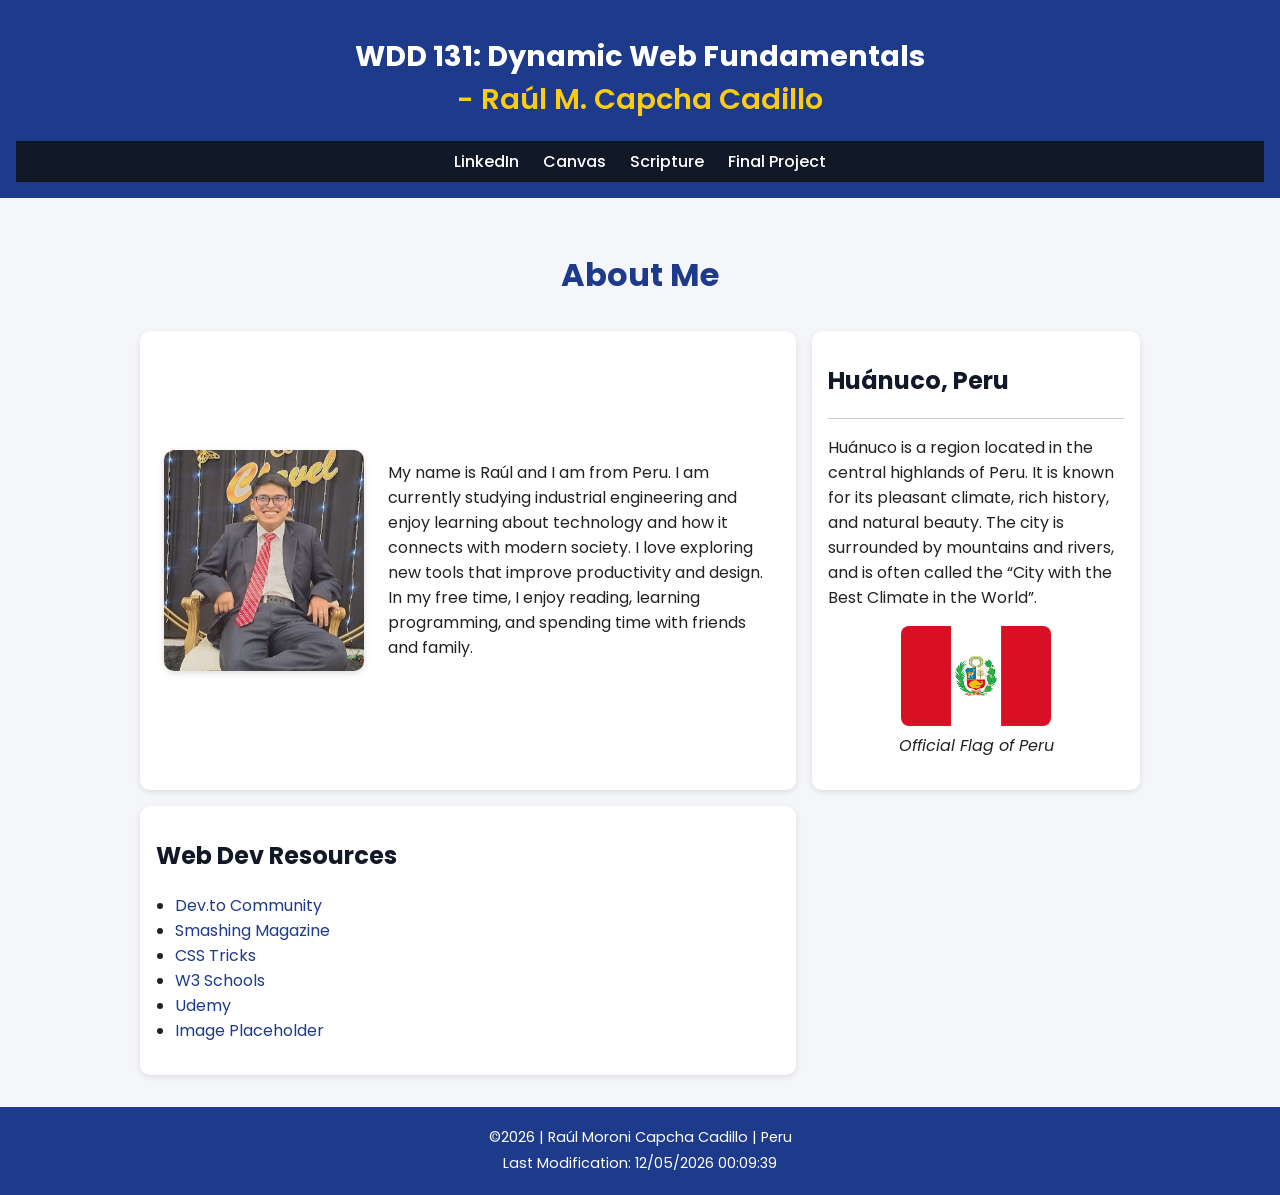
<file: index.html>
<!DOCTYPE html>
<html lang="en">
<head>
  <meta charset="UTF-8">
  <meta name="viewport" content="width=device-width, initial-scale=1.0">
  <title>WDD 131 – Dynamic Web Fundamentals – Raúl Moroni Capcha Cadillo</title>
  <meta name="description" content="WDD 131 – Dynamic Web Fundamentals – Raúl Moroni Capcha Cadillo. Personal introduction and web development resources.">
  <meta name="author" content="Raúl Moroni Capcha Cadillo">
  <link rel="stylesheet" href="styles/base.css">
  <script src="scripts/getdates.js" defer></script>
  <link href="https://fonts.googleapis.com/css2?family=Poppins:wght@400;600&family=Merriweather&display=swap" rel="stylesheet">
</head>
<body>
  <header>
    <h1 id="course-title">WDD 131: Dynamic Web Fundamentals <span>- Raúl M. Capcha Cadillo</span></h1>
    <nav>
      <a href="https://www.linkedin.com" target="_blank">LinkedIn</a>
      <a href="https://byupw.instructure.com/" target="_blank">Canvas</a>
      <a href="https://www.churchofjesuschrist.org/study/scriptures/bofm/1-ne/3?lang=eng&id=p7#p7" target="_blank">Scripture</a>
      <a href="#">Final Project</a>
    </nav>
  </header>

  <main>
    <h1>About Me</h1>

<section class="card profile">
  <img class="profile-pic" src="images/profile.jpg" alt="Photo of Raúl">
  <div>
    <p>My name is Raúl and I am from Peru. I am currently studying industrial engineering and enjoy learning about technology and how it connects with modern society. I love exploring new tools that improve productivity and design. In my free time, I enjoy reading, learning programming, and spending time with friends and family.</p>
  </div>
</section>

<section class="card">
  <h2>Huánuco, Peru</h2>
  <hr>
  <p>Huánuco is a region located in the central highlands of Peru. It is known for its pleasant climate, rich history, and natural beauty. The city is surrounded by mountains and rivers, and is often called the “City with the Best Climate in the World”.</p>
  <figure>
    <img src="images/flag_peru.png" alt="Flag of Peru" width="150">
    <figcaption><em>Official Flag of Peru</em></figcaption>
  </figure>
</section>

    <section class="card">
      <h2>Web Dev Resources</h2>
      <ul>
        <li><a href="https://dev.to" target="_blank">Dev.to Community</a></li>
        <li><a href="https://www.smashingmagazine.com/" target="_blank">Smashing Magazine</a></li>
        <li><a href="https://css-tricks.com/" target="_blank">CSS Tricks</a></li>
        <li><a href="https://www.w3schools.com/" target="_blank">W3 Schools</a></li>
        <li><a href="https://www.udemy.com/" target="_blank">Udemy</a></li>
        <li><a href="https://placehold.co/" target="_blank">Image Placeholder</a></li>
      </ul>
    </section>
  </main>

  <footer>
    <p>©<span id="currentyear"></span> | Raúl Moroni Capcha Cadillo | Peru</p>
    <p id="lastModified"></p>
  </footer>
</body>
</html>
</file>
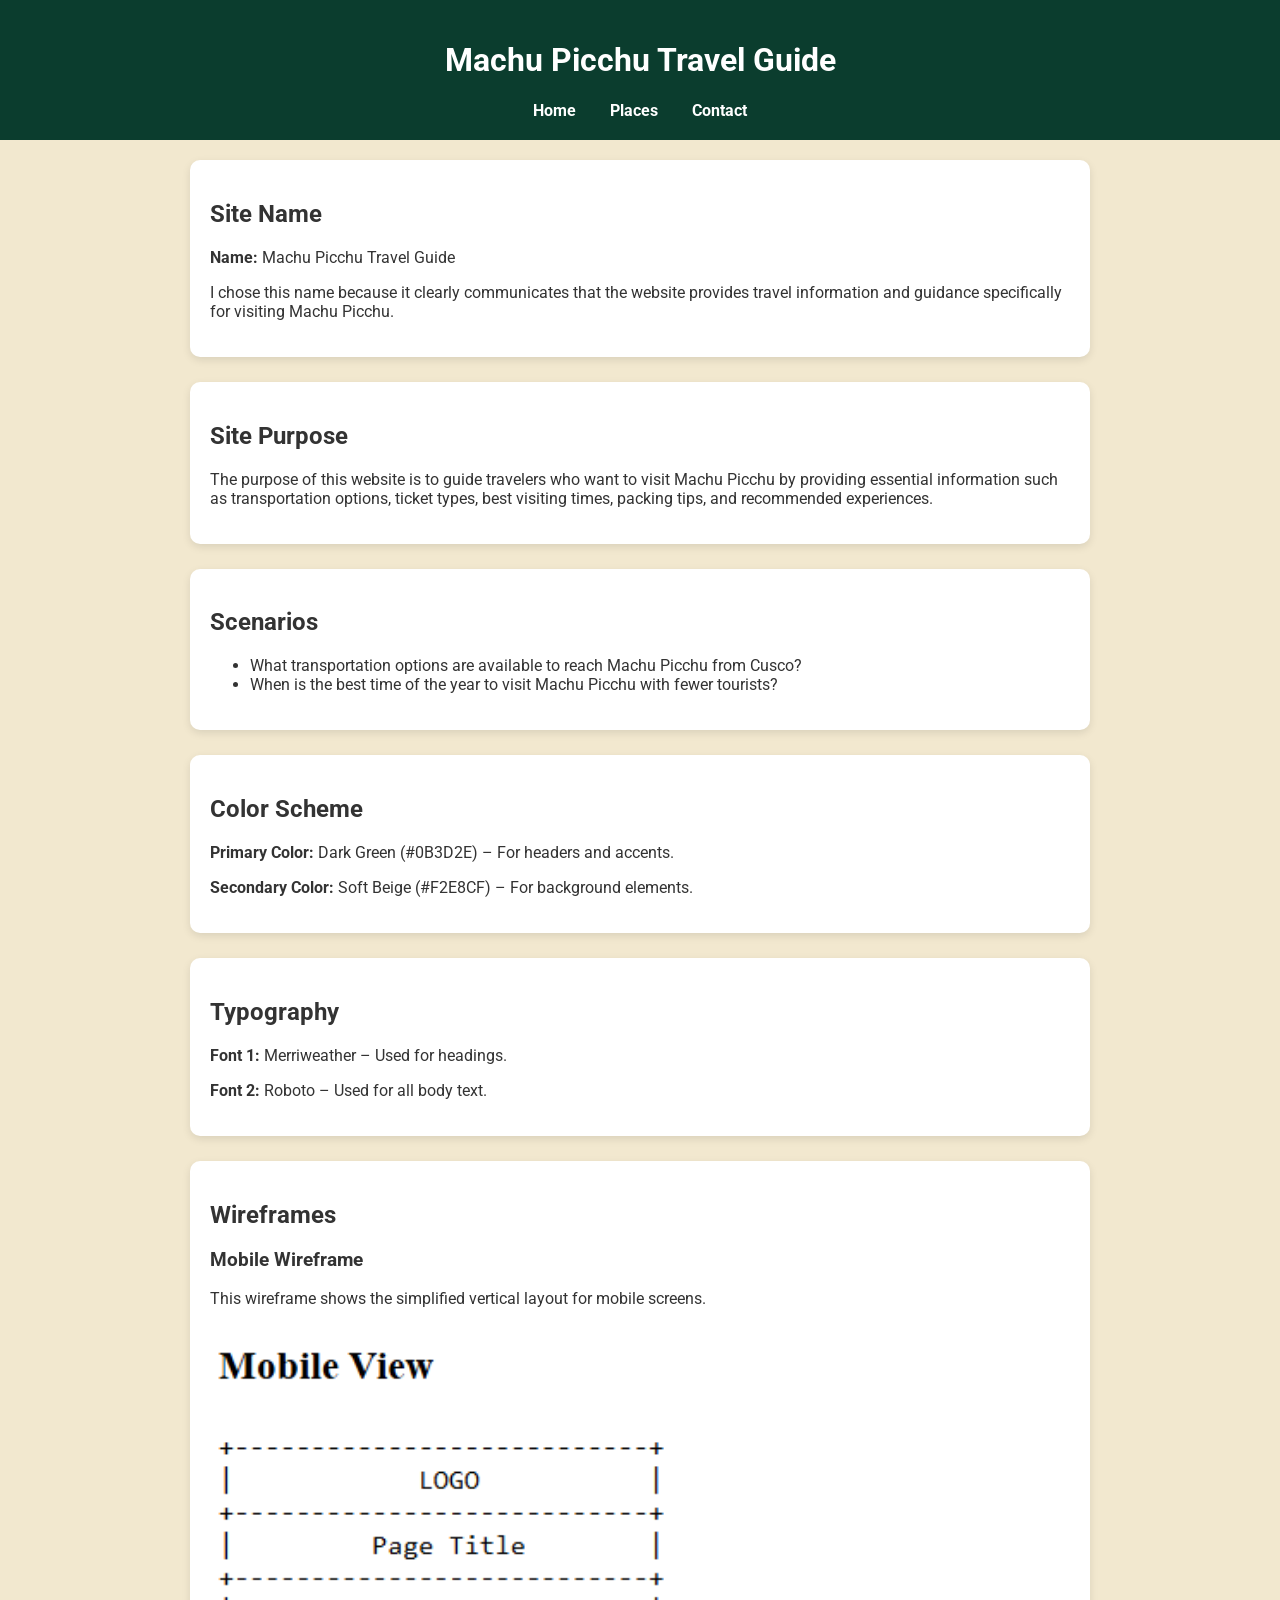
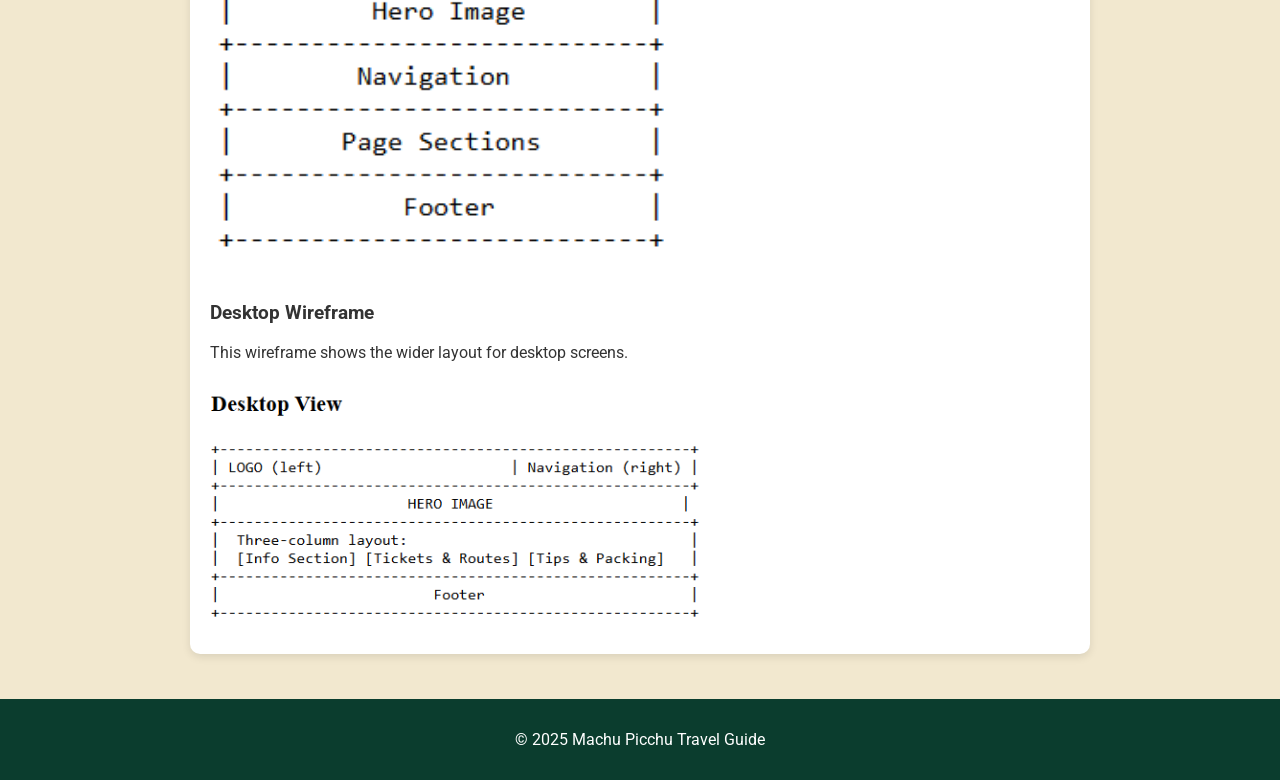
<file: project/index.html>
<!DOCTYPE html>
<html lang="en">
<head>
    <meta charset="UTF-8" />
    <meta name="viewport" content="width=device-width, initial-scale=1.0" />
    <title>Machu Picchu Travel Guide</title>

    <!-- Google Fonts -->
    <link href="https://fonts.googleapis.com/css2?family=Merriweather:wght@700&family=Roboto&display=swap" rel="stylesheet">

    <!-- CSS -->
    <link rel="stylesheet" href="styles.css" />
</head>

<body>

    <header class="header">
        <h1>Machu Picchu Travel Guide</h1>
        <nav>
            <a href="index.html">Home</a>
            <a href="places.html">Places</a>
            <a href="contact.html">Contact</a>
        </nav>
    </header>

    <main class="container">

        <!-- Site Name Section -->
        <section class="card">
            <h2>Site Name</h2>
            <p><strong>Name:</strong> Machu Picchu Travel Guide</p>
            <p>
                I chose this name because it clearly communicates that the website provides
                travel information and guidance specifically for visiting Machu Picchu.
            </p>
        </section>

        <!-- Purpose Section -->
        <section class="card">
            <h2>Site Purpose</h2>
            <p>
                The purpose of this website is to guide travelers who want to visit Machu Picchu
                by providing essential information such as transportation options, ticket types,
                best visiting times, packing tips, and recommended experiences.
            </p>
        </section>

        <!-- Scenarios Section -->
        <section class="card">
            <h2>Scenarios</h2>
            <ul>
                <li>What transportation options are available to reach Machu Picchu from Cusco?</li>
                <li>When is the best time of the year to visit Machu Picchu with fewer tourists?</li>
            </ul>
        </section>

        <!-- Color Scheme -->
        <section class="card">
            <h2>Color Scheme</h2>
            <p><strong>Primary Color:</strong> Dark Green (#0B3D2E) – For headers and accents.</p>
            <p><strong>Secondary Color:</strong> Soft Beige (#F2E8CF) – For background elements.</p>
        </section>

        <!-- Typography -->
        <section class="card">
            <h2>Typography</h2>
            <p><strong>Font 1:</strong> Merriweather – Used for headings.</p>
            <p><strong>Font 2:</strong> Roboto – Used for all body text.</p>
        </section>

        <!-- Wireframes -->
        <section class="card">
            <h2>Wireframes</h2>

            <h3>Mobile Wireframe</h3>
            <p>This wireframe shows the simplified vertical layout for mobile screens.</p>
            <img src="mobile-wireframe.png" alt="Mobile Wireframe" class="wireframe">

            <h3>Desktop Wireframe</h3>
            <p>This wireframe shows the wider layout for desktop screens.</p>
            <img src="desktop-wireframe.png" alt="Desktop Wireframe" class="wireframe">
        </section>

    </main>

    <footer class="footer">
        <p>© 2025 Machu Picchu Travel Guide</p>
    </footer>

</body>
</html>
</file>
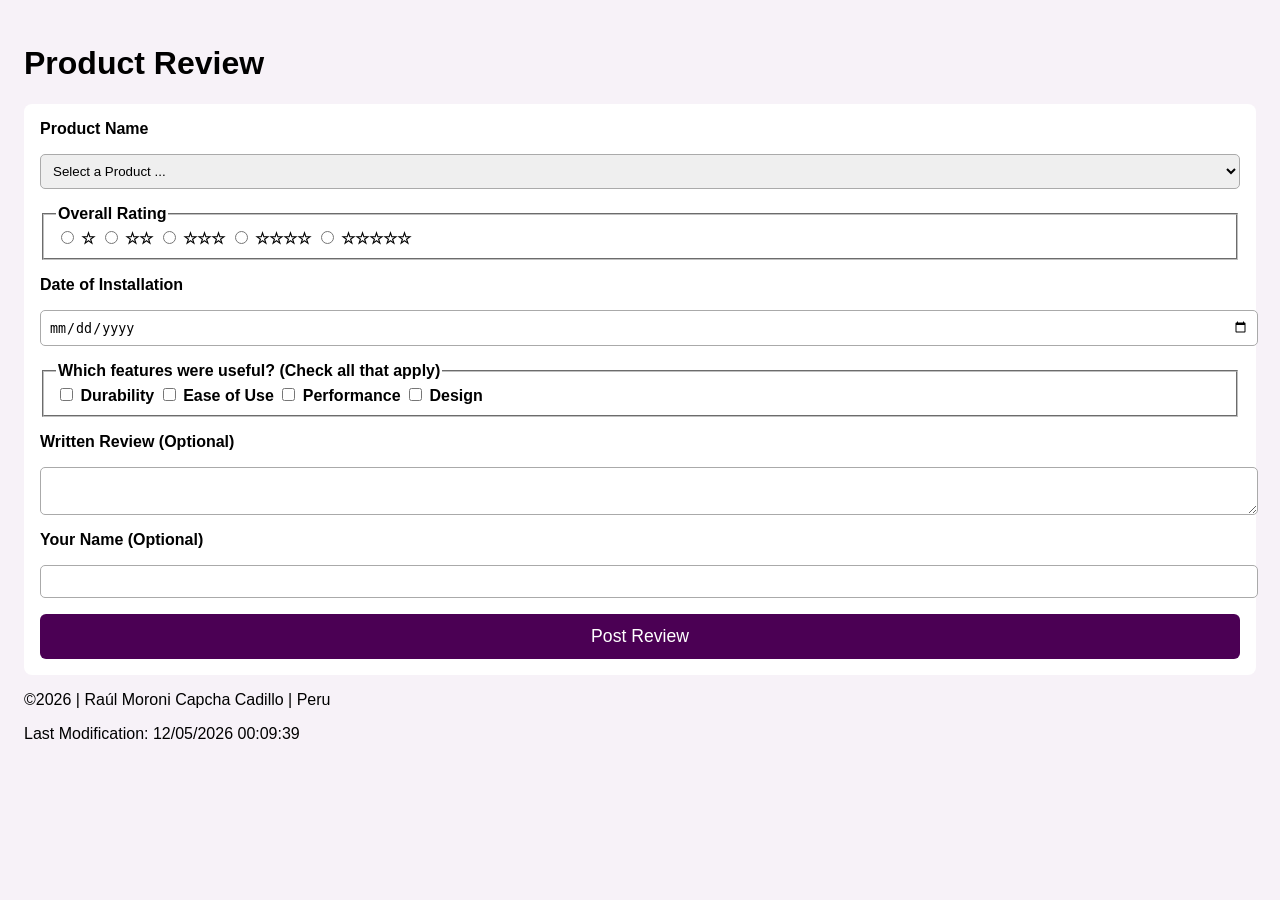
<file: form.html>
<!DOCTYPE html>
<html lang="en">
<head>
  <meta charset="UTF-8">
  <meta name="viewport" content="width=device-width, initial-scale=1.0">
  <title>Product Review</title>
  <link rel="stylesheet" href="styles/form.css">
  <script defer src="scripts/form.js"></script>
  <script defer src="scripts/footer.js"></script>
</head>
<body>

<header>
  <h1>Product Review</h1>
</header>

<main>

  <form method="get" action="review.html">

    <!-- Product Name -->
    <label for="product">Product Name</label>
    <select name="product" id="product" required>
      <option value="" disabled selected>Select a Product ...</option>
    </select>

    <!-- Rating -->
    <fieldset>
      <legend>Overall Rating</legend>

      <label><input type="radio" name="rating" value="1" required> ☆</label>
      <label><input type="radio" name="rating" value="2"> ☆☆</label>
      <label><input type="radio" name="rating" value="3"> ☆☆☆</label>
      <label><input type="radio" name="rating" value="4"> ☆☆☆☆</label>
      <label><input type="radio" name="rating" value="5"> ☆☆☆☆☆</label>

    </fieldset>

    <!-- Date Installed -->
    <label for="install">Date of Installation</label>
    <input type="date" id="install" name="install" required>

    <!-- Useful Features -->
    <fieldset>
      <legend>Which features were useful? (Check all that apply)</legend>

      <label><input type="checkbox" name="features" value="durability"> Durability</label>
      <label><input type="checkbox" name="features" value="ease"> Ease of Use</label>
      <label><input type="checkbox" name="features" value="performance"> Performance</label>
      <label><input type="checkbox" name="features" value="design"> Design</label>

    </fieldset>

    <!-- Written Review -->
    <label for="review">Written Review (Optional)</label>
    <textarea id="review" name="review"></textarea>

    <!-- User Name -->
    <label for="user">Your Name (Optional)</label>
    <input type="text" id="user" name="user">

    <!-- Submit Button -->
    <input type="submit" value="Post Review">

  </form>
</main>

<footer>
  <p>©<span id="currentyear"></span> | Raúl Moroni Capcha Cadillo | Peru</p>
  <p id="lastModified"></p>
</footer>

</body>
</html>
</file>
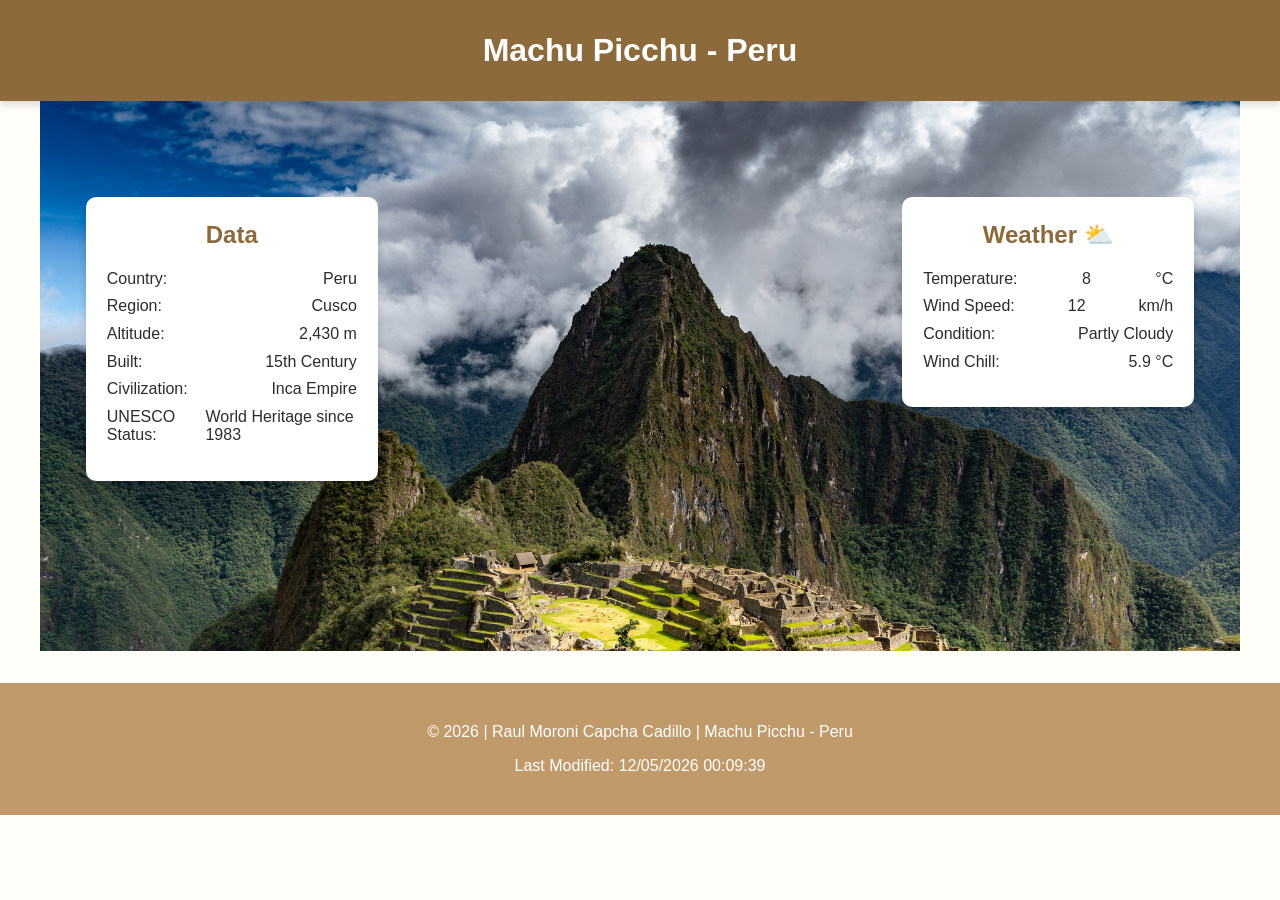
<file: place.html>
<!DOCTYPE html>
<html lang="en">
<head>
  <meta charset="UTF-8" />
  <meta name="viewport" content="width=device-width, initial-scale=1.0" />
  <title>Machu Picchu - Peru</title>
  <link rel="stylesheet" href="styles/place.css">
  <script src="scripts/place.js" defer></script>
</head>

<body>
  <header>
    <h1>Machu Picchu - Peru</h1>
  </header>

  <main>

    <!-- HERO IMAGE -->
    <picture class="hero">
      <source media="(min-width: 700px)" srcset="images/machu-large.jpeg">
      <img src="images/machu-small.jpeg" alt="Machu Picchu panorama">
    </picture>

    <!-- DATA SECTION -->
    <section class="data">
      <h2>Data</h2>
      <ul>
        <li><span>Country:</span> Peru</li>
        <li><span>Region:</span> Cusco</li>
        <li><span>Altitude:</span> 2,430 m</li>
        <li><span>Built:</span> 15th Century</li>
        <li><span>Civilization:</span> Inca Empire</li>
        <li><span>UNESCO Status:</span> World Heritage since 1983</li>
      </ul>
    </section>

    <!-- WEATHER SECTION -->
    <section class="weather">
      <h2>Weather</h2>

      <!-- ICON FOR MOBILE (SVG) -->
      <img src="images/cloud-sun.png" alt="Weather Icon" class="weather-icon">

      <ul>
        <li><span>Temperature:</span> <span id="temp">8</span> °C</li>
        <li><span>Wind Speed:</span> <span id="wind">12</span> km/h</li>
        <li><span>Condition:</span> Partly Cloudy</li>
        <li><span>Wind Chill:</span> <span id="windchill"></span></li>
      </ul>
    </section>

  </main>

  <footer>
    <p>&copy; <span id="year"></span> | Raul Moroni Capcha Cadillo | Machu Picchu - Peru</p>
    <p>Last Modified: <span id="lastModified"></span></p>
  </footer>

</body>
</html>
</file>
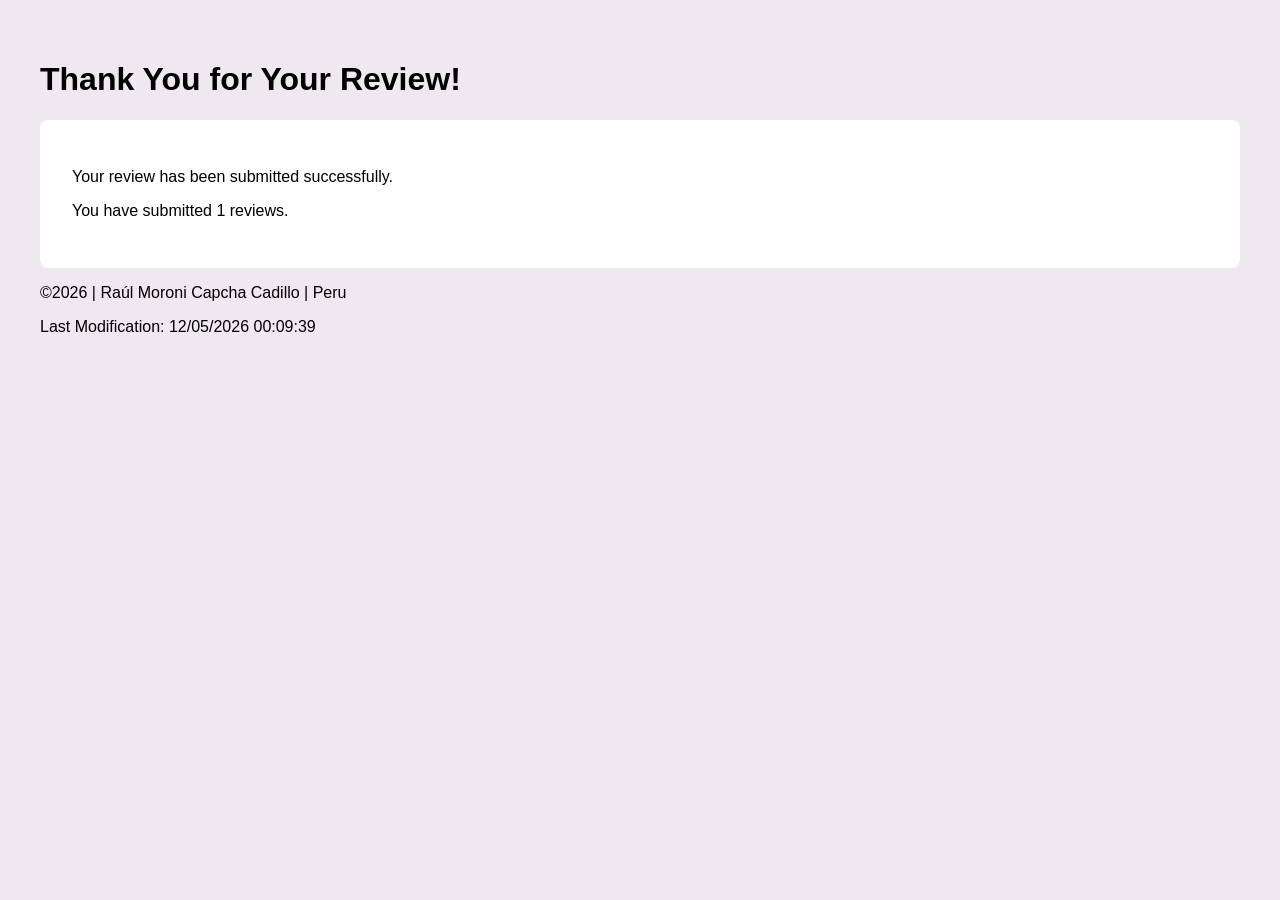
<file: review.html>
<!DOCTYPE html>
<html lang="en">
<head>
  <meta charset="UTF-8">
  <meta name="viewport" content="width=device-width, initial-scale=1.0">
  <title>Review Submitted</title>
  <link rel="stylesheet" href="styles/review.css">
  <script defer src="scripts/review.js"></script>
  <script defer src="scripts/footer.js"></script>
</head>
<body>

<header>
  <h1>Thank You for Your Review!</h1>
</header>

<main>
  <p>Your review has been submitted successfully.</p>
  <p id="counter"></p>
</main>

<footer>
  <p>©<span id="currentyear"></span> | Raúl Moroni Capcha Cadillo | Peru</p>
  <p id="lastModified"></p>
</footer>

</body>
</html>
</file>
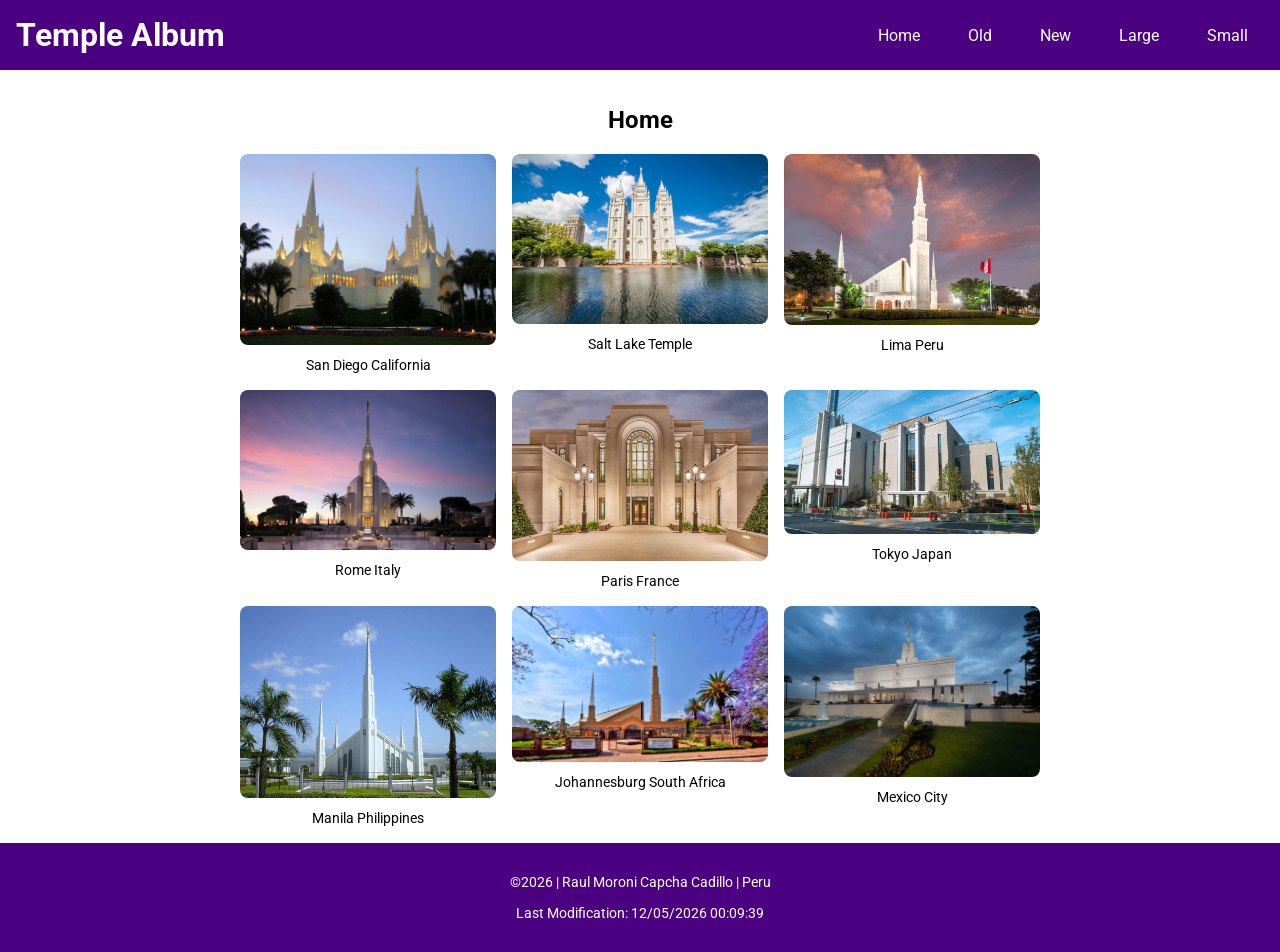
<file: temples.html>
<!DOCTYPE html>
<html lang="en">
<head>
  <meta charset="UTF-8" />
  <meta name="viewport" content="width=device-width, initial-scale=1.0" />
  <title>Temple Album</title>

  <!-- Google Fonts -->
  <link href="https://fonts.googleapis.com/css2?family=Roboto:wght@400;700&display=swap" rel="stylesheet">

  <!-- CSS (mobile-first) -->
  <link rel="stylesheet" href="styles/temples.css">
  <link rel="stylesheet" href="styles/temples-large.css">

  <!-- JavaScript -->
  <script src="scripts/temples.js" defer></script>
</head>
<body>
  <header>
    <h1>Temple Album</h1>
    <button id="menu" aria-label="menu">&#9776;</button>
    <nav class="navigation">
      <a href="#" class="active">Home</a>
      <a href="#">Old</a>
      <a href="#">New</a>
      <a href="#">Large</a>
      <a href="#">Small</a>
    </nav>
  </header>

<main>
  <h2>Home</h2>
  <section class="gallery">
    <figure>
      <img src="images/san_diego.jpg" alt="San Diego California Temple">
      <figcaption>San Diego California</figcaption>
    </figure>

    <figure>
      <img src="images/salt-lake.jpg" alt="Salt Lake Temple">
      <figcaption>Salt Lake Temple</figcaption>
    </figure>

    <figure>
      <img src="images/lima-peru.jpg" alt="Lima Peru Temple">
      <figcaption>Lima Peru</figcaption>
    </figure>

    <figure>
      <img src="images/rome-italy.jpg" alt="Rome Italy Temple">
      <figcaption>Rome Italy</figcaption>
    </figure>

    <figure>
      <img src="images/paris-france.jpg" alt="Paris France Temple">
      <figcaption>Paris France</figcaption>
    </figure>

    <figure>
      <img src="images/tokyo-japan.jpg" alt="Tokyo Japan Temple">
      <figcaption>Tokyo Japan</figcaption>
    </figure>

    <figure>
      <img src="images/manila-philippines.jpg" alt="Manila Philippines Temple">
      <figcaption>Manila Philippines</figcaption>
    </figure>

    <figure>
      <img src="images/johannesburg-south-africa.jpg" alt="Johannesburg South Africa Temple">
      <figcaption>Johannesburg South Africa</figcaption>
    </figure>

    <figure>
      <img src="images/mexico-city.jpg" alt="Mexico City Temple">
      <figcaption>Mexico City</figcaption>
    </figure>
  </section>
</main>


  <footer>
    <p>&copy;<span id="year"></span> | Raul Moroni Capcha Cadillo | Peru </p>
    <p>Last Modification: <span id="lastModified"></span></p>
  </footer>
</body>
</html>
</file>
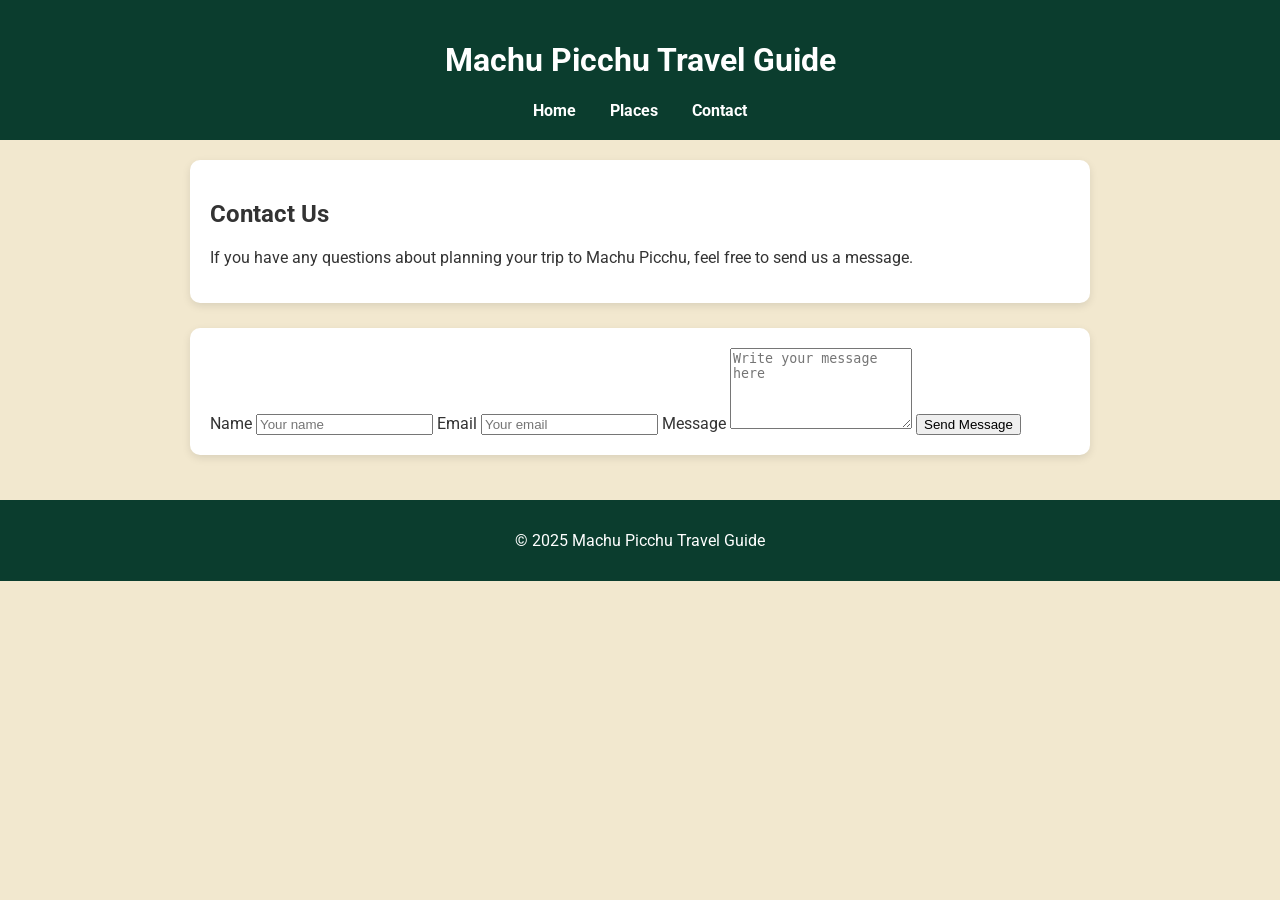
<file: project/contact.html>
<!DOCTYPE html>
<html lang="en">
<head>
    <meta charset="UTF-8" />
    <meta name="viewport" content="width=device-width, initial-scale=1.0" />
    <title>Contact - Machu Picchu Travel Guide</title>

    <link href="https://fonts.googleapis.com/css2?family=Merriweather:wght@700&family=Roboto&display=swap" rel="stylesheet">
    <link rel="stylesheet" href="styles.css" />
</head>

<body>

    <header class="header">
        <h1>Machu Picchu Travel Guide</h1>
        <nav>
            <a href="index.html">Home</a>
            <a href="places.html">Places</a>
            <a href="contact.html">Contact</a>
        </nav>
    </header>

    <main class="container">

        <section class="card">
            <h2>Contact Us</h2>
            <p>
                If you have any questions about planning your trip to Machu Picchu,
                feel free to send us a message.
            </p>
        </section>

        <section class="card">
            <form class="contact-form">

                <label for="name">Name</label>
                <input id="name" type="text" placeholder="Your name" required>

                <label for="email">Email</label>
                <input id="email" type="email" placeholder="Your email" required>

                <label for="message">Message</label>
                <textarea id="message" rows="5" placeholder="Write your message here"></textarea>

                <button type="submit">Send Message</button>

            </form>
        </section>

    </main>

    <footer class="footer">
        <p>© 2025 Machu Picchu Travel Guide</p>
    </footer>

</body>
</html>
</file>
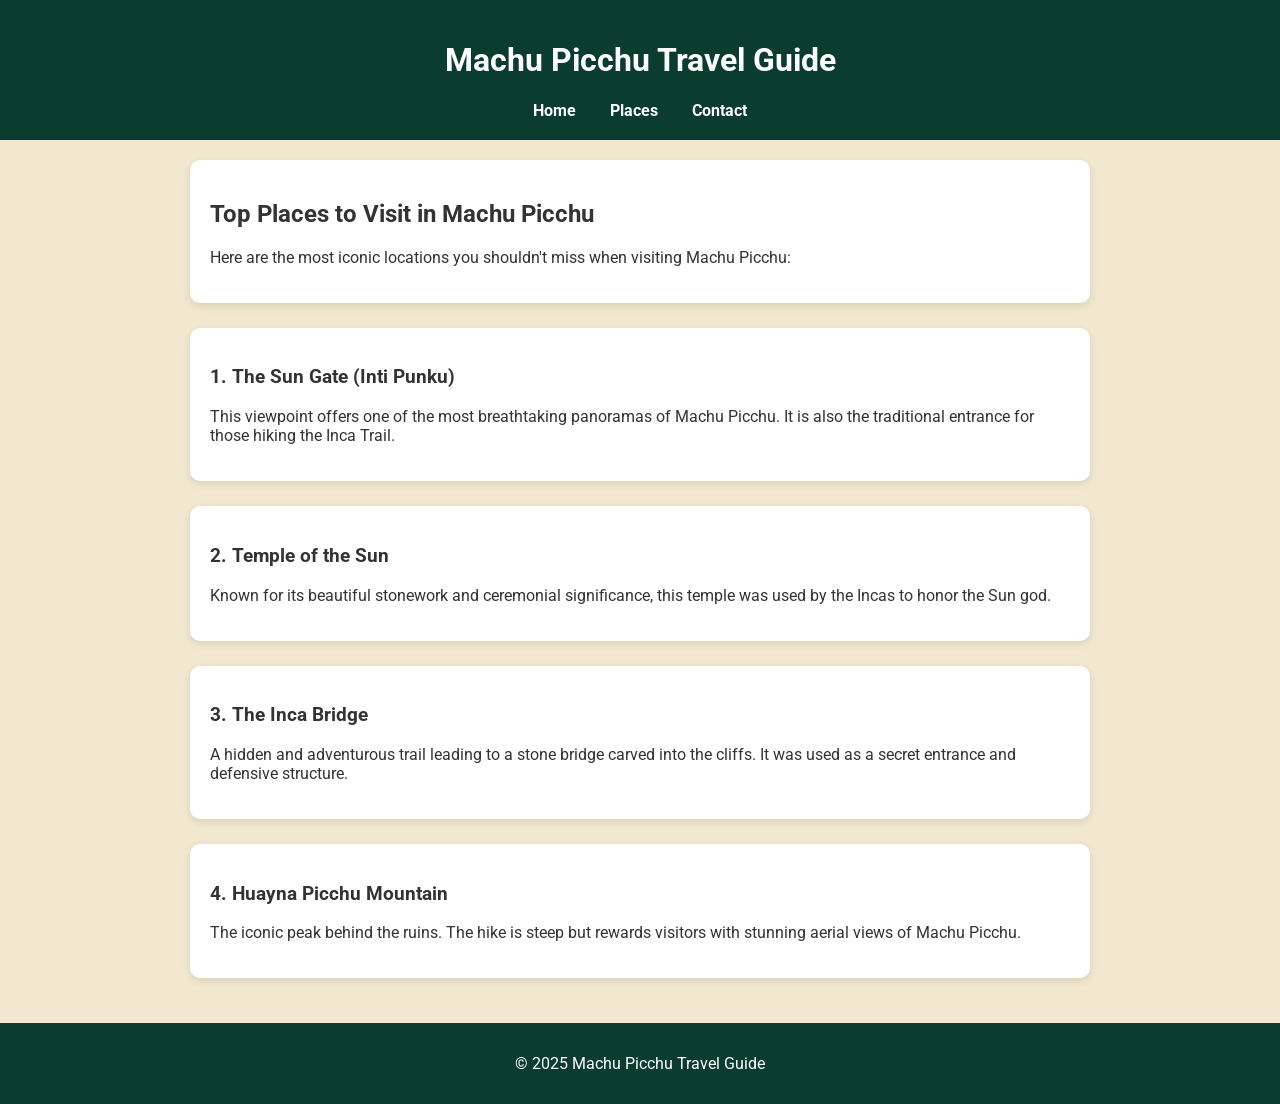
<file: project/places.html>
<!DOCTYPE html>
<html lang="en">
<head>
    <meta charset="UTF-8" />
    <meta name="viewport" content="width=device-width, initial-scale=1.0" />
    <title>Places to Visit - Machu Picchu Travel Guide</title>

    <link href="https://fonts.googleapis.com/css2?family=Merriweather:wght@700&family=Roboto&display=swap" rel="stylesheet">
    <link rel="stylesheet" href="styles.css" />
</head>

<body>

    <header class="header">
        <h1>Machu Picchu Travel Guide</h1>
        <nav>
            <a href="index.html">Home</a>
            <a href="places.html">Places</a>
            <a href="contact.html">Contact</a>
        </nav>
    </header>

    <main class="container">

        <section class="card">
            <h2>Top Places to Visit in Machu Picchu</h2>
            <p>Here are the most iconic locations you shouldn't miss when visiting Machu Picchu:</p>
        </section>

        <section class="card">
            <h3>1. The Sun Gate (Inti Punku)</h3>
            <p>
                This viewpoint offers one of the most breathtaking panoramas of Machu Picchu.
                It is also the traditional entrance for those hiking the Inca Trail.
            </p>
        </section>

        <section class="card">
            <h3>2. Temple of the Sun</h3>
            <p>
                Known for its beautiful stonework and ceremonial significance,
                this temple was used by the Incas to honor the Sun god.
            </p>
        </section>

        <section class="card">
            <h3>3. The Inca Bridge</h3>
            <p>
                A hidden and adventurous trail leading to a stone bridge carved into the cliffs.
                It was used as a secret entrance and defensive structure.
            </p>
        </section>

        <section class="card">
            <h3>4. Huayna Picchu Mountain</h3>
            <p>
                The iconic peak behind the ruins. The hike is steep but rewards visitors
                with stunning aerial views of Machu Picchu.
            </p>
        </section>

    </main>

    <footer class="footer">
        <p>© 2025 Machu Picchu Travel Guide</p>
    </footer>

</body>
</html>
</file>
<file: styles/base.css>
/* Google Fonts */
body {
  font-family: 'Poppins', sans-serif;
  background-color: #f5f6fa;
  color: #222;
  margin: 0;
}

header {
  background-color: #1e3a8a;
  color: white;
  padding: 1rem;
  text-align: center;
}

header h1 {
  font-size: 1.8rem;
}

header span {
  display: block;
  font-weight: 600;
  color: #facc15;
}

nav {
  display: flex;
  justify-content: center;
  gap: 1.5rem;
  background-color: #111827;
  padding: 0.5rem 0;
}

nav a {
  color: white;
  text-decoration: none;
  font-weight: 500;
  transition: color 0.3s ease;
}

nav a:hover {
  color: #facc15;
}

main {
  max-width: 1000px;
  margin: 2rem auto;
  display: grid;
  grid-template-columns: 2fr 1fr;
  gap: 1rem;
}

main h1 {
  grid-column: 1 / -1;
  text-align: center;
  color: #1e3a8a;
  margin-bottom: 1rem;
}

.card {
  background-color: white;
  border-radius: 10px;
  padding: 1rem;
  box-shadow: 0 2px 6px rgba(0,0,0,0.1);
}

.card h2 {
  color: #111827;
  margin-top: 1rem;
}

.card-text {
  line-height: 1.6;
}

.card img {
  max-width: 100%;
  border-radius: 8px;
}

.profile-pic {
  display: block;
  margin: 1rem auto;
  width: 200px;
  border-radius: 50%;
}

ul {
  list-style-type: disc;
  padding-left: 1.2rem;
}

ul a {
  color: #1e3a8a;
  text-decoration: none;
}

ul a:hover {
  text-decoration: underline;
}

footer {
  background-color: #1e3a8a;
  color: white;
  text-align: center;
  padding: 1rem;
  font-size: 0.9rem;
}

footer p {
  margin: 0.3rem 0;
}

hr {
  border: 0;
  border-top: 1px solid #ccc;
  margin: 0.5rem 0;
}

figure {
  margin: 1rem 0;
  text-align: center;
}

.card.profile {
  display: flex;
  align-items: center;
  gap: 1.5rem;
  padding: 1.5rem;
}

.card.profile img {
  width: 200px;
  border-radius: 10px;
  box-shadow: 0 2px 6px rgba(0,0,0,0.15);
}
</file>
<file: project/styles.css>
/* Global styles */
body {
    margin: 0;
    font-family: 'Roboto', sans-serif;
    background: #F2E8CF;
    color: #333;
}

/* Header */
.header {
    background-color: #0B3D2E;
    padding: 20px;
    text-align: center;
    color: white;
}

nav a {
    color: white;
    margin: 0 15px;
    text-decoration: none;
    font-weight: bold;
}

nav a:hover {
    text-decoration: underline;
}

/* Main container */
.container {
    max-width: 900px;
    margin: auto;
    padding: 20px;
}

/* Card style sections */
.card {
    background: white;
    padding: 20px;
    margin-bottom: 25px;
    border-radius: 10px;
    box-shadow: 0 3px 8px rgba(0,0,0,0.1);
}

/* Images */
.wireframe {
    width: 100%;
    max-width: 500px;
    margin-top: 10px;
    border-radius: 8px;
}

/* Footer */
.footer {
    background-color: #0B3D2E;
    color: white;
    text-align: center;
    padding: 15px;
}
</file>
<file: styles/form.css>
body {
  font-family: Arial, sans-serif;
  padding: 1rem;
  background: #f7f2f8;
}

form {
  display: flex;
  flex-direction: column;
  gap: 1rem;
  background: white;
  padding: 1rem;
  border-radius: 8px;
}

label, legend {
  font-weight: bold;
}

input[type="text"],
input[type="date"],
select,
textarea {
  width: 100%;
  padding: .5rem;
  border: 1px solid #aaa;
  border-radius: 5px;
}

input[type="submit"] {
  padding: .75rem;
  background: #4b0054;
  color: white;
  border: none;
  border-radius: 6px;
  font-size: 1.1rem;
}
</file>
<file: styles/place.css>
/* ==============================
   GLOBAL STYLES
   ============================== */
:root {
  --primary: #8c6a3c;      
  --secondary: #c19a6b;    
  --accent: #e7d7a8;       
  --text: #2c2c2c;
  --light: #fffef9;
  --shadow: 0 4px 8px rgba(0,0,0,0.15);
}

body {
  font-family: Arial, sans-serif;
  margin: 0;
  background: var(--light);
  color: var(--text);
}

header {
  background: var(--primary);
  color: white;
  text-align: center;
  padding: 1.5rem 1rem;
  box-shadow: var(--shadow);
}

h1, h2 {
  margin: 0.5rem 0;
}

/* ==============================
   HERO IMAGE
   ============================== */
.hero img {
  width: 100%;
  height: auto;
  display: block;
}

/* ==============================
   SECTIONS (Mobile first)
   ============================== */
section {
  background: white;
  margin: 1rem;
  padding: 1rem 1.3rem;
  border-radius: 10px;
  box-shadow: var(--shadow);
}

.data h2,
.weather h2 {
  text-align: center;
  color: var(--primary);
}

.data ul,
.weather ul {
  list-style: none;
  padding: 0;
}

li {
  padding: 0.3rem 0;
  display: flex;
  justify-content: space-between;
}

.weather-icon {
  width: 60px;
  display: block;
  margin: 0.5rem auto;
}

/* ==============================
   FOOTER
   ============================== */
footer {
  text-align: center;
  padding: 1.5rem;
  margin-top: 2rem;
  background: var(--secondary);
  color: white;
}

/* ==============================
   DESKTOP VIEW
   ============================== */
@media (min-width: 700px) {

  main {
    max-width: 1200px;
    margin: auto;
    position: relative;
  }

  .hero img {
    max-height: 550px;
    object-fit: cover;
  }

  .data {
    position: absolute;
    top: 80px;
    left: 30px;
    width: 250px;
  }

  .weather {
    position: absolute;
    top: 80px;
    right: 30px;
    width: 250px;
  }

  /* Hide mobile SVG icon */
  .weather-icon {
    display: none;
  }

  /* Weather icon as pseudo-element */
  .weather h2::after {
    content: " ⛅";
    color: var(--primary);
  }
}
</file>
<file: styles/review.css>
body {
  font-family: Arial, sans-serif;
  padding: 2rem;
  background: #f0e8f0;
}

main {
  background: white;
  padding: 2rem;
  border-radius: 8px;
}
</file>
<file: styles/temples.css>
body {
  font-family: 'Roboto', sans-serif;
  margin: 0;
}

header {
  background-color: #4B0082;
  color: white;
  padding: 1rem;
  display: flex;
  align-items: center;
  justify-content: space-between;
}

h1 {
  margin: 0;
}

#menu {
  background: none;
  border: none;
  color: white;
  font-size: 2rem;
  cursor: pointer;
}

.navigation {
  display: none;
  flex-direction: column;
  background-color: #4B0082;
}

.navigation a {
  color: white;
  text-decoration: none;
  padding: 0.5rem 1rem;
}

.navigation a:hover {
  background-color: #6A0DAD;
}

.show {
  display: flex;
}

main {
  max-width: 800px;
  margin: 0 auto;
  text-align: center;
  padding: 1rem;
}

.gallery {
  display: grid;
  grid-template-columns: 1fr;
  gap: 1rem;
}

figure {
  margin: 0;
}

figure img {
  width: 100%;
  height: auto;
  border-radius: 8px;
}

figcaption {
  margin-top: 0.5rem;
  font-size: 0.9rem;
}

footer {
  background-color: #4B0082;
  color: white;
  text-align: center;
  padding: 1rem;
  font-size: 0.9rem;
}
</file>
<file: styles/temples-large.css>
@media (min-width: 700px) {
  #menu {
    display: none;
  }

  .navigation {
    display: flex;
    flex-direction: row;
    gap: 1rem;
  }

  .gallery {
    grid-template-columns: repeat(auto-fit, minmax(250px, 1fr));
  }
}
</file>
